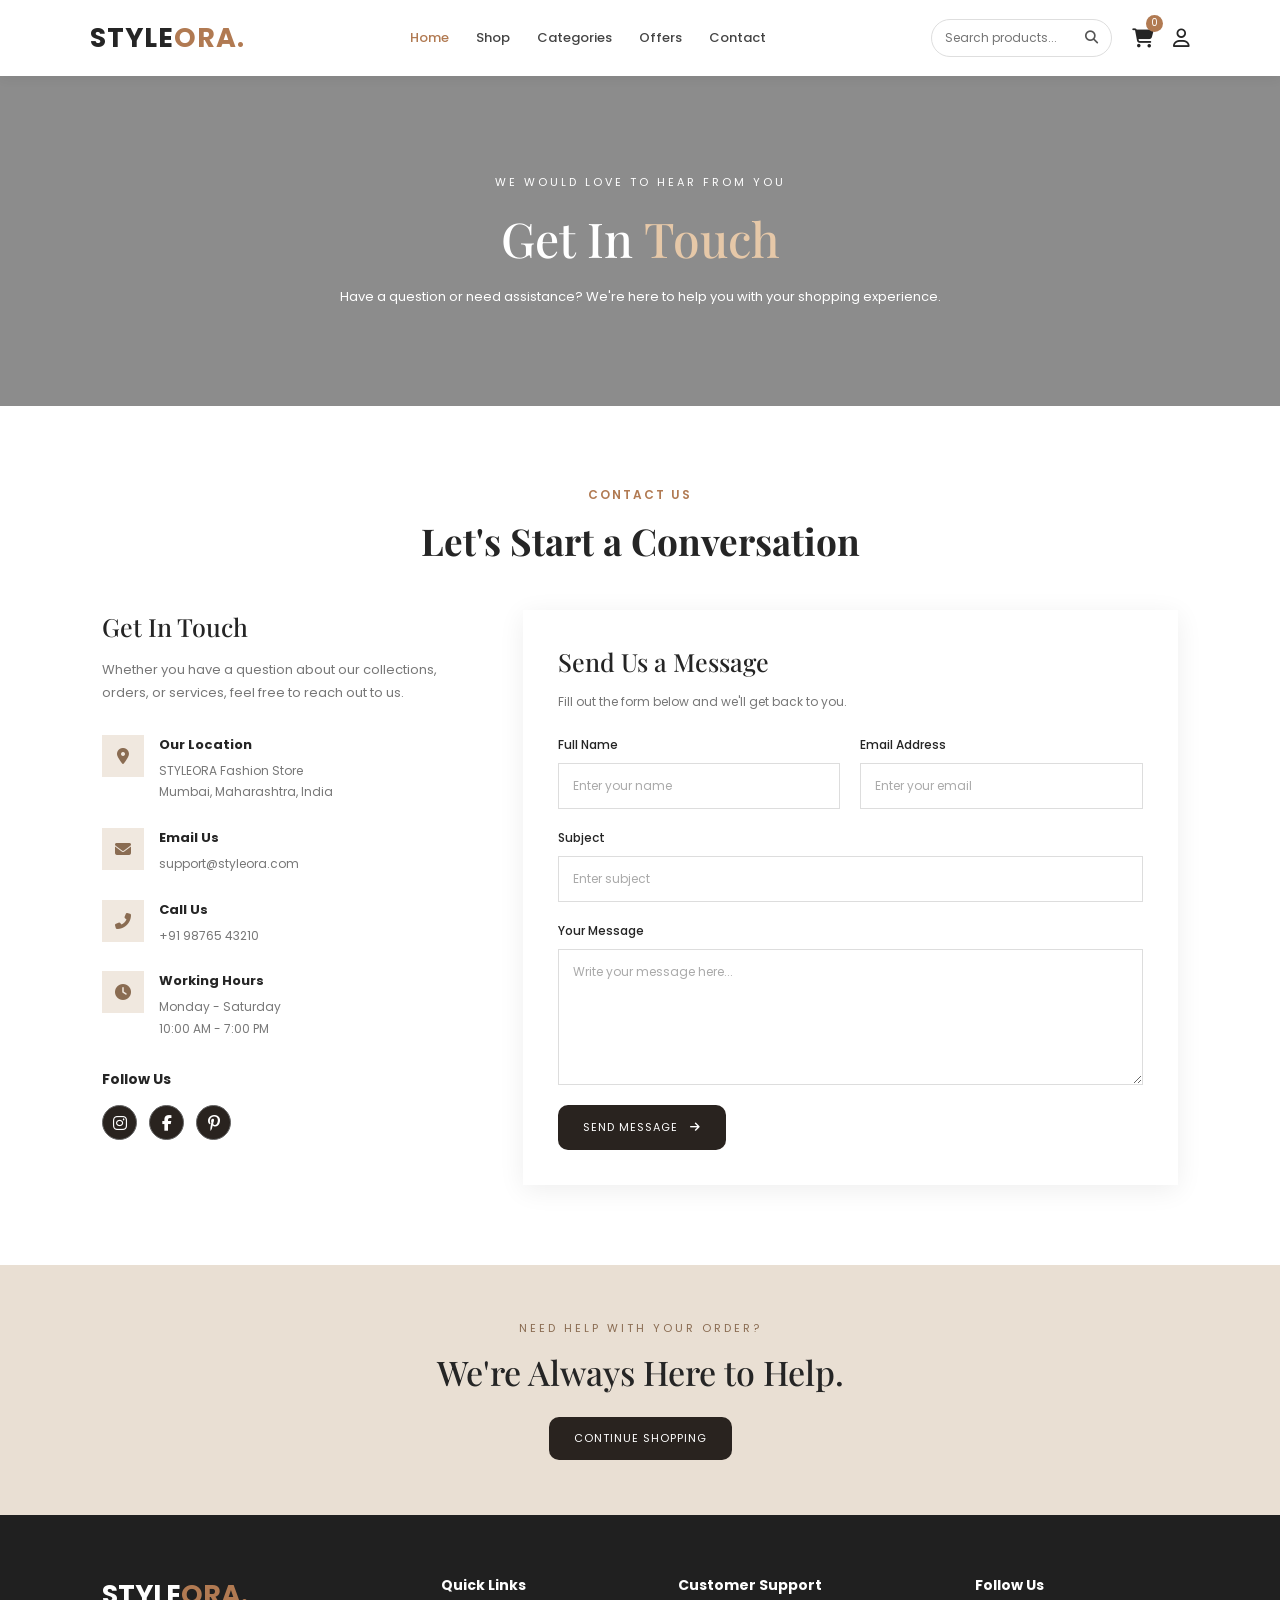
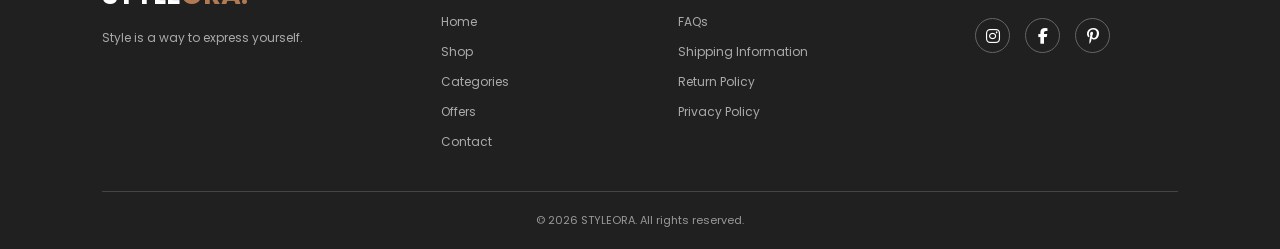
<file: contact.html>
<!DOCTYPE html>
<html lang="en">
<head>
    <meta charset="UTF-8">
    <meta name="viewport" content="width=device-width, initial-scale=1.0">
    <title>Contact Us | STYLEORA</title>

    <!-- Google Fonts -->
    <link rel="preconnect" href="https://fonts.googleapis.com">
    <link rel="preconnect" href="https://fonts.gstatic.com" crossorigin>
    <link href="https://fonts.googleapis.com/css2?family=Playfair+Display:wght@400;500;600;700&family=Poppins:wght@300;400;500;600&display=swap" rel="stylesheet">

    <!-- Font Awesome -->
    <link rel="stylesheet" href="https://cdnjs.cloudflare.com/ajax/libs/font-awesome/6.5.0/css/all.min.css">

    <link rel="stylesheet" href="style.css">
</head>
<body>

    <!-- Header -->
     <header class="header">

        <div class="logo">
            <a href="index.html">STYLE<span>ORA.</span></a>
        </div>

        <nav class="navbar">
            <a href="index.html" class="active">Home</a>
            <a href="shop.html">Shop</a>
            <a href="categories.html">Categories</a>
            <a href="offers.html">Offers</a>
            <a href="contact.html">Contact</a>
        </nav>

        <div class="header-actions">

            <!-- Search Bar -->
            <div class="search-box">
                <input type="text" placeholder="Search products...">
                <button type="button" aria-label="Search">
                    <i class="fa-solid fa-magnifying-glass"></i>
                </button>
            </div>

            <!-- Shopping Cart -->
            <a href="#" class="cart-icon" aria-label="Shopping cart">
                <i class="fa-solid fa-cart-shopping"></i>
                <span class="cart-count">0</span>
            </a>

            <!-- User Icon -->
            <a href="#" class="user-icon" aria-label="User account">
                <i class="fa-regular fa-user"></i>
            </a>

        </div>
    </header>
    <!-- Contact Hero -->
    <section class="contact-hero">
        <div class="contact-hero-content">
            <p>WE WOULD LOVE TO HEAR FROM YOU</p>
            <h1>Get In <span>Touch</span></h1>
            <p>
                Have a question or need assistance?
                We're here to help you with your shopping experience.
            </p>
        </div>
    </section>


    <!-- Contact Section -->
    <section class="contact-section">

        <div class="section-heading">
            <p class="subtitle">CONTACT US</p>
            <h2>Let's Start a Conversation</h2>
        </div>

        <div class="contact-container">

            <!-- Contact Information -->
            <div class="contact-details">

                <h3>Get In Touch</h3>

                <p class="contact-description">
                    Whether you have a question about our collections,
                    orders, or services, feel free to reach out to us.
                </p>

                <div class="contact-detail-item">
                    <div class="contact-icon">
                        <i class="fas fa-map-marker-alt"></i>
                    </div>
                    <div>
                        <h4>Our Location</h4>
                        <p>STYLEORA Fashion Store<br>Mumbai, Maharashtra, India</p>
                    </div>
                </div>

                <div class="contact-detail-item">
                    <div class="contact-icon">
                        <i class="fas fa-envelope"></i>
                    </div>
                    <div>
                        <h4>Email Us</h4>
                        <p>support@styleora.com</p>
                    </div>
                </div>

                <div class="contact-detail-item">
                    <div class="contact-icon">
                        <i class="fas fa-phone-alt"></i>
                    </div>
                    <div>
                        <h4>Call Us</h4>
                        <p>+91 98765 43210</p>
                    </div>
                </div>

                <div class="contact-detail-item">
                    <div class="contact-icon">
                        <i class="fas fa-clock"></i>
                    </div>
                    <div>
                        <h4>Working Hours</h4>
                        <p>Monday - Saturday<br>10:00 AM - 7:00 PM</p>
                    </div>
                </div>

                <div class="contact-social">
                    <h4>Follow Us</h4>
                    <div class="social-icons">
                        <a href="#"><i class="fab fa-instagram"></i></a>
                        <a href="#"><i class="fab fa-facebook-f"></i></a>
                        <a href="#"><i class="fab fa-pinterest-p"></i></a>
                    </div>
                </div>

            </div>


            <!-- Contact Form -->
            <div class="contact-form-container">

                <h3>Send Us a Message</h3>
                <p>Fill out the form below and we'll get back to you.</p>

                <form class="contact-form">

                    <div class="form-row">

                        <div class="form-group">
                            <label for="name">Full Name</label>
                            <input type="text" id="name" placeholder="Enter your name" required>
                        </div>

                        <div class="form-group">
                            <label for="email">Email Address</label>
                            <input type="email" id="email" placeholder="Enter your email" required>
                        </div>

                    </div>

                    <div class="form-group">
                        <label for="subject">Subject</label>
                        <input type="text" id="subject" placeholder="Enter subject" required>
                    </div>

                    <div class="form-group">
                        <label for="message">Your Message</label>
                        <textarea id="message" rows="6" placeholder="Write your message here..." required></textarea>
                    </div>

                    <button type="submit" class="contact-submit">
                        Send Message <i class="fas fa-arrow-right"></i>
                    </button>

                </form>

            </div>

        </div>

    </section>


    <!-- Help Banner -->
    <section class="contact-banner">
        <div>
            <p>NEED HELP WITH YOUR ORDER?</p>
            <h2>We're Always Here to Help.</h2>
            <a href="shop.html">Continue Shopping</a>
        </div>
    </section>
 <!-- Footer -->
    <footer class="footer">

        <div class="footer-content">

            <div class="footer-brand">
                <h2>STYLE<span>ORA.</span></h2>
                <p>Style is a way to express yourself.</p>
            </div>

            <div class="footer-links">
                <h3>Quick Links</h3>
                <a href="index.html">Home</a>
                <a href="shop.html">Shop</a>
                <a href="categories.html">Categories</a>
                <a href="offers.html">Offers</a>
                <a href="contact.html">Contact</a>
            </div>

            <div class="footer-links">
                <h3>Customer Support</h3>
                <a href="#">FAQs</a>
                <a href="#">Shipping Information</a>
                <a href="#">Return Policy</a>
                <a href="#">Privacy Policy</a>
            </div>

            <div class="footer-social">
                <h3>Follow Us</h3>
                <div class="social-icons">
                    <a href="#" aria-label="Instagram"><i class="fa-brands fa-instagram"></i></a>
                    <a href="#" aria-label="Facebook"><i class="fa-brands fa-facebook-f"></i></a>
                    <a href="#" aria-label="Pinterest"><i class="fa-brands fa-pinterest-p"></i></a>
                </div>
            </div>

        </div>

        <div class="footer-bottom">
            <p>© 2026 STYLEORA. All rights reserved.</p>
        </div>

    </footer>

</body>
</html>
</file>
<file: style.css>
/* =========================
   GENERAL STYLING
========================= */

* {
    margin: 0;
    padding: 0;
    box-sizing: border-box;
}

body {
    font-family: "Poppins", sans-serif;
    background-color: #ffffff;
    color: #252525;
}

a {
    text-decoration: none;
    color: inherit;
}

button,
input {
    font-family: inherit;
}

html {
    scroll-behavior: smooth;
}


/* =========================
   HEADER / NAVBAR
========================= */

.header {
    display: flex;
    align-items: center;
    justify-content: space-between;
    padding: 18px 7%;
    background-color: #ffffff;
    box-shadow: 0 2px 12px rgba(0, 0, 0, 0.06);
    position: sticky;
    top: 0;
    z-index: 100;
    gap: 25px;
}

.logo a {
    font-size: 27px;
    font-weight: 700;
    letter-spacing: 1px;
    color: #252525;
}

.logo span,
.footer-brand span {
    color: #b17a52;
}

.navbar {
    display: flex;
    align-items: center;
    gap: 27px;
}

.navbar a {
    color: #444;
    font-size: 13px;
    font-weight: 500;
    transition: color 0.3s ease;
}

.navbar a:hover,
.navbar a.active {
    color: #b17a52;
}

/* Header Actions */

.header-actions {
    display: flex;
    align-items: center;
    gap: 20px;
}

.search-box {
    display: flex;
    align-items: center;
    border: 1px solid #dedede;
    border-radius: 25px;
    padding: 8px 13px;
}

.search-box input {
    width: 140px;
    border: none;
    outline: none;
    font-size: 12px;
}

.search-box button {
    background: none;
    border: none;
    cursor: pointer;
    color: #555;
}

.cart-icon,
.user-icon {
    position: relative;
    font-size: 19px;
    color: #252525;
    transition: color 0.3s ease;
}

.cart-icon:hover,
.user-icon:hover {
    color: #b17a52;
}

.cart-count {
    position: absolute;
    top: -9px;
    right: -10px;
    background-color: #b17a52;
    color: white;
    width: 17px;
    height: 17px;
    border-radius: 50%;
    font-size: 10px;
    display: flex;
    align-items: center;
    justify-content: center;
}


/* =========================
   HERO SECTION
========================= */

.hero {
    min-height: 520px;
    background:
        linear-gradient(90deg, rgba(0, 0, 0, 0.58), rgba(0, 0, 0, 0.05)),
        url("https://images.unsplash.com/photo-1483985988355-763728e1935b?auto=format&fit=crop&w=1800&q=85");
    background-size: cover;
    background-position: center 35%;
    display: flex;
    align-items: center;
    padding: 60px 10%;
}

.hero-content {
    max-width: 550px;
    color: white;
}

.hero-subtitle,
.subtitle {
    color: #b17a52;
    font-size: 12px;
    font-weight: 600;
    letter-spacing: 2px;
}

.hero-subtitle {
    color: #e8c7a9;
    margin-bottom: 18px;
}

.hero h1 {
    font-family: "Playfair Display", serif;
    font-size: 65px;
    line-height: 1.15;
    margin-bottom: 20px;
}

.hero h1 span {
    color: #e8c7a9;
}

.hero-content > p:not(.hero-subtitle) {
    font-size: 14px;
    line-height: 1.9;
    color: #f0f0f0;
    margin-bottom: 28px;
}

.hero-btn {
    display: inline-block;
    padding: 13px 30px;
    background-color: #b17a52;
    color: white;
    font-size: 13px;
    font-weight: 600;
    border-radius: 3px;
    transition: background-color 0.3s ease;
}

.hero-btn:hover {
    background-color: #8e5d3d;
}


/* =========================
   SECTION HEADINGS
========================= */

.section-heading {
    text-align: center;
    max-width: 650px;
    margin: 0 auto 40px;
}

.section-heading .subtitle {
    margin-bottom: 12px;
}

.section-heading h2 {
    font-family: "Playfair Display", serif;
    font-size: 37px;
    margin-bottom: 12px;
}

.section-heading > p:last-child {
    color: #777;
    font-size: 13px;
    line-height: 1.8;
}


/* =========================
   CATEGORIES SECTION
========================= */

.categories {
    padding: 85px 8%;
}

.category-container {
    display: grid;
    grid-template-columns: repeat(4, 1fr);
    gap: 22px;
}

.category-card {
    position: relative;
    height: 310px;
    overflow: hidden;
    border-radius: 5px;
    box-shadow: 0 4px 15px rgba(0, 0, 0, 0.08);
}

.category-card img {
    width: 100%;
    height: 100%;
    object-fit: cover;
    transition: transform 0.5s ease;
}

.category-card:hover img {
    transform: scale(1.08);
}

.category-info {
    position: absolute;
    bottom: 0;
    left: 0;
    width: 100%;
    padding: 35px 18px 20px;
    color: white;
    background: linear-gradient(transparent, rgba(0, 0, 0, 0.75));
}

.category-info h3 {
    font-family: "Playfair Display", serif;
    font-size: 22px;
    margin-bottom: 6px;
}

.category-info span {
    font-size: 11px;
    color: #eee;
}


/* =========================
   PRODUCTS SECTION
========================= */

.products {
    background-color: #f8f7f5;
    padding: 85px 8%;
}

.product-grid {
    display: grid;
    grid-template-columns: repeat(4, 1fr);
    gap: 25px;
}

.product-card {
    background-color: #ffffff;
    border-radius: 5px;
    overflow: hidden;
    box-shadow: 0 3px 15px rgba(0, 0, 0, 0.06);
    transition: transform 0.3s ease, box-shadow 0.3s ease;
}

.product-card:hover {
    transform: translateY(-7px);
    box-shadow: 0 10px 25px rgba(0, 0, 0, 0.12);
}

/* Product Images */

.product-image {
    position: relative;
    height: 260px;
    overflow: hidden;
    background-color: #eee;
}

.product-image img {
    width: 100%;
    height: 100%;
    object-fit: cover;
    transition: transform 0.4s ease;
}

.product-card:hover .product-image img {
    transform: scale(1.06);
}

/* Discount Label */

.discount {
    position: absolute;
    top: 13px;
    left: 13px;
    z-index: 1;
    background-color: #b17a52;
    color: white;
    font-size: 10px;
    font-weight: 600;
    padding: 6px 10px;
    border-radius: 2px;
}

/* Product Information */

.product-info {
    padding: 17px;
}

.product-category {
    color: #999;
    font-size: 11px;
    margin-bottom: 6px;
}

.product-info h3 {
    font-size: 14px;
    font-weight: 500;
    margin-bottom: 12px;
}

.price {
    display: flex;
    align-items: center;
    gap: 10px;
    margin-bottom: 16px;
}

.current-price {
    color: #252525;
    font-size: 15px;
    font-weight: 600;
}

.old-price {
    color: #999;
    font-size: 12px;
    text-decoration: line-through;
}

/* Add to Cart Button */

.add-cart {
    width: 100%;
    padding: 11px;
    background-color: #252525;
    color: white;
    border: none;
    border-radius: 3px;
    font-size: 12px;
    font-weight: 500;
    cursor: pointer;
    transition: background-color 0.3s ease;
}

.add-cart:hover {
    background-color: #b17a52;
}


/* =========================
   PROMOTIONAL STRIP
========================= */

.promo-strip {
    display: flex;
    align-items: center;
    justify-content: space-between;
    gap: 25px;
    padding: 55px 10%;
    background-color: #eee7df;
}

.promo-strip h2 {
    font-family: "Playfair Display", serif;
    font-size: 30px;
    margin-bottom: 8px;
}

.promo-strip p {
    color: #666;
    font-size: 13px;
}

.promo-strip a {
    display: inline-block;
    padding: 12px 25px;
    background-color: #252525;
    color: white;
    font-size: 12px;
    border-radius: 3px;
    white-space: nowrap;
    transition: background-color 0.3s ease;
}

.promo-strip a:hover {
    background-color: #b17a52;
}


/* =========================
   FOOTER
========================= */

.footer {
    background-color: #202020;
    color: white;
    padding: 60px 8% 20px;
}

.footer-content {
    display: grid;
    grid-template-columns: 1.5fr 1fr 1.3fr 1fr;
    gap: 35px;
    padding-bottom: 40px;
}

.footer-brand h2 {
    font-size: 27px;
    margin-bottom: 12px;
}

.footer-brand p {
    color: #aaa;
    font-size: 12px;
    line-height: 1.8;
}

.footer-links,
.footer-social {
    display: flex;
    flex-direction: column;
    gap: 12px;
}

.footer-links h3,
.footer-social h3 {
    font-size: 14px;
    margin-bottom: 5px;
}

.footer-links a {
    color: #aaa;
    font-size: 12px;
    transition: color 0.3s ease;
}

.footer-links a:hover {
    color: #e8c7a9;
}

.social-icons {
    display: flex;
    gap: 15px;
    margin-top: 5px;
}

.social-icons a {
    width: 35px;
    height: 35px;
    display: flex;
    align-items: center;
    justify-content: center;
    border: 1px solid #666;
    border-radius: 50%;
    color: white;
    transition: background-color 0.3s ease;
}

.social-icons a:hover {
    background-color: #b17a52;
    border-color: #b17a52;
}

.footer-bottom {
    border-top: 1px solid #444;
    padding-top: 20px;
    text-align: center;
}

.footer-bottom p {
    color: #999;
    font-size: 11px;
}

/* =========================
   SHOP PAGE
========================= */

/* Shop Hero */
.shop-hero {
    min-height: 390px;
    background:
        linear-gradient(rgba(0, 0, 0, 0.55), rgba(0, 0, 0, 0.2)),
        url("https://img.magnific.com/free-photo/two-beautiful-women-shopping-town_1303-16431.jpg?semt=ais_hybrid&w=740&q=80");
    background-size: 100% 100%;
    background-position: center;
    display: flex;
    align-items: center;
    justify-content: center;
    text-align: center;
    padding: 50px 20px;
}

.shop-hero-content {
    color: white;
    max-width: 650px;
}

.shop-hero .subtitle {
    color: #e8c7a9;
    margin-bottom: 15px;
}

.shop-hero h1 {
    font-family: "Playfair Display", serif;
    font-size: 52px;
    margin-bottom: 15px;
}

.shop-hero h1 span {
    color: #e8c7a9;
}

.shop-hero-content > p:last-child {
    font-size: 14px;
    line-height: 1.8;
    color: #eee;
}

/* Shop Introduction */
.shop-intro {
    display: flex;
    justify-content: space-between;
    align-items: center;
    gap: 25px;
    padding: 65px 8% 35px;
}

.shop-intro .subtitle {
    margin-bottom: 10px;
}

.shop-intro h2 {
    font-family: "Playfair Display", serif;
    font-size: 35px;
    margin-bottom: 10px;
}

.shop-intro > div:first-child > p:last-child {
    color: #777;
    font-size: 13px;
}

/* Sorting Dropdown */
.shop-sort {
    display: flex;
    align-items: center;
    gap: 10px;
}

.shop-sort label {
    font-size: 12px;
    color: #666;
}

.shop-sort select {
    padding: 10px 12px;
    border: 1px solid #ddd;
    background-color: white;
    color: #444;
    font-family: "Poppins", sans-serif;
    font-size: 12px;
    outline: none;
}

/* Shop Products */
.shop-products {
    padding-top: 25px;
}

/* ============================= */
/* CATEGORIES PAGE */
/* ============================= */

.categories-hero {
    min-height: 380px;
    background:
        linear-gradient(rgba(0, 0, 0, 0.42), rgba(0, 0, 0, 0.42)),
        url("https://images.unsplash.com/photo-1445205170230-053b83016050?w=1600") center/cover no-repeat;
    display: flex;
    align-items: center;
    justify-content: center;
    text-align: center;
    padding: 60px 20px;
    color: #fff;
}

.categories-hero-content {
    max-width: 650px;
}

.categories-hero-content > p:first-child {
    font-size: 12px;
    letter-spacing: 3px;
    margin-bottom: 15px;
}

.categories-hero h1 {
    font-family: 'Playfair Display', serif;
    font-size: 48px;
    font-weight: 500;
    margin-bottom: 18px;
}

.categories-hero h1 span {
    color: #e6c8a8;
}

.categories-hero-text {
    font-size: 14px;
    line-height: 1.8;
    margin-bottom: 28px;
}

.all-categories {
    padding: 80px 8%;
}

.all-categories .section-heading > p:last-child {
    color: #777;
    font-size: 14px;
    margin-top: 12px;
}

.category-page-grid {
    display: grid;
    grid-template-columns: repeat(2, 1fr);
    gap: 35px;
    margin-top: 45px;
}

.category-page-card {
    background: #fff;
    overflow: hidden;
    box-shadow: 0 5px 20px rgba(0, 0, 0, 0.07);
    transition: transform 0.3s ease, box-shadow 0.3s ease;
}

.category-page-card:hover {
    transform: translateY(-7px);
    box-shadow: 0 12px 28px rgba(0, 0, 0, 0.12);
}

.category-page-image {
    height: 350px;
    overflow: hidden;
}

.category-page-image img {
    width: 100%;
    height: 100%;
    object-fit: cover;
    display: block;
    transition: transform 0.5s ease;
}

.category-page-card:hover .category-page-image img {
    transform: scale(1.06);
}

.category-page-info {
    padding: 25px 28px 30px;
}

.category-page-info span {
    font-size: 10px;
    letter-spacing: 2px;
    color: #a17c5b;
}

.category-page-info h3 {
    font-family: 'Playfair Display', serif;
    font-size: 25px;
    font-weight: 500;
    margin: 10px 0;
}

.category-page-info p {
    font-size: 13px;
    color: #777;
    line-height: 1.7;
    margin-bottom: 20px;
}

.category-page-info a {
    color: #29231f;
    font-size: 12px;
    font-weight: 600;
    text-transform: uppercase;
    letter-spacing: 1px;
}

.category-page-info a i {
    margin-left: 7px;
    transition: transform 0.3s ease;
}

.category-page-info a:hover {
    color: #a17c5b;
}

.category-page-info a:hover i {
    transform: translateX(5px);
}

.category-promo {
    min-height: 280px;
    background: #e9dfd3;
    display: flex;
    align-items: center;
    justify-content: center;
    text-align: center;
    padding: 50px 20px;
}

.category-promo p {
    font-size: 11px;
    letter-spacing: 3px;
    color: #8a6c52;
    margin-bottom: 12px;
}

.category-promo h2 {
    font-family: 'Playfair Display', serif;
    font-size: 36px;
    font-weight: 500;
    margin-bottom: 22px;
}

.category-promo a {
    display: inline-block;
    background: #29231f;
    color: #fff;
    padding: 13px 28px;
    font-size: 12px;
    text-transform: uppercase;
    letter-spacing: 1px;
    transition: all 0.3s ease;
    border-radius: 10px;
}

.category-promo a:hover {
    background: #8a6c52;
}

/* ============================= */
/* OFFERS PAGE */
/* ============================= */

.offers-hero {
    min-height: 420px;
    background:
        linear-gradient(rgba(0, 0, 0, 0.4), rgba(0, 0, 0, 0.4)),
        url("https://aheadworks.com/media/uploads/2018/02/percent-1176967_640.jpg") center/cover no-repeat;
    display: flex;
    align-items: center;
    padding: 60px 10%;
    color: #fff;
}

.offers-hero-content {
    max-width: 550px;
}

.offers-hero-content > p:first-child {
    font-size: 11px;
    letter-spacing: 3px;
    margin-bottom: 18px;
}

.offers-hero h1 {
    font-family: 'Playfair Display', serif;
    font-size: 55px;
    font-weight: 500;
    line-height: 1.2;
    margin-bottom: 18px;
}

.offers-hero h1 span {
    color: #e6c8a8;
}

.offers-hero-text {
    font-size: 13px;
    line-height: 1.8;
    margin-bottom: 25px;
}

.special-offers {
    padding: 80px 8%;
}

.special-offers .section-heading > p:last-child {
    color: #777;
    font-size: 13px;
    margin-top: 12px;
}

.offer-grid {
    display: grid;
    grid-template-columns: repeat(3, 1fr);
    gap: 28px;
    margin-top: 45px;
}

.offer-card {
    background: #fff;
    box-shadow: 0 5px 20px rgba(0, 0, 0, 0.07);
    overflow: hidden;
    transition: transform 0.3s ease;
}

.offer-card:hover {
    transform: translateY(-7px);
}

.offer-image {
    height: 300px;
    position: relative;
    overflow: hidden;
}

.offer-image img {
    width: 100%;
    height: 100%;
    object-fit: cover;
    display: block;
    transition: transform 0.5s ease;
}

.offer-card:hover .offer-image img {
    transform: scale(1.06);
}

.offer-label {
    position: absolute;
    top: 15px;
    left: 15px;
    background: #29231f;
    color: #fff;
    padding: 9px 13px;
    font-size: 10px;
    letter-spacing: 1px;
}

.offer-info {
    padding: 25px;
}

.offer-info > p {
    color: #a17c5b;
    font-size: 10px;
    letter-spacing: 2px;
}

.offer-info h3 {
    font-family: 'Playfair Display', serif;
    font-size: 22px;
    font-weight: 500;
    margin: 10px 0;
}

.offer-info > span {
    color: #777;
    font-size: 12px;
    line-height: 1.7;
}

.offer-info a {
    display: block;
    margin-top: 20px;
    color: #29231f;
    font-size: 11px;
    font-weight: 600;
    text-transform: uppercase;
    letter-spacing: 1px;
}

.offer-info a:hover {
    color: #a17c5b;
}

.offer-info a i {
    margin-left: 6px;
}

.discount-banner {
    min-height: 280px;
    background: #e9dfd3;
    display: flex;
    align-items: center;
    justify-content: center;
    text-align: center;
    padding: 50px 20px;
}

.discount-content > p:first-child {
    color: #8a6c52;
    font-size: 11px;
    letter-spacing: 3px;
}

.discount-content h2 {
    font-family: 'Playfair Display', serif;
    font-size: 42px;
    font-weight: 500;
    margin: 12px 0;
}

.discount-content h2 + p {
    color: #666;
    font-size: 13px;
    margin-bottom: 22px;
}

.discount-content a {
    display: inline-block;
    background: #29231f;
    color: #fff;
    padding: 13px 25px;
    font-size: 11px;
    text-transform: uppercase;
    letter-spacing: 1px;
    border-radius: 10px;
}

.discount-content a:hover {
    background: #8a6c52;
}

.trending-deals {
    padding: 80px 8%;
}

.deal-grid {
    display: grid;
    grid-template-columns: repeat(2, 1fr);
    gap: 30px;
    margin-top: 40px;
}

.deal-card {
    position: relative;
    height: 350px;
    overflow: hidden;
}

.deal-card::after {
    content: "";
    position: absolute;
    inset: 0;
    background: linear-gradient(
        to top,
        rgba(0, 0, 0, 0.75),
        transparent 75%
    );
}

.deal-card img {
    width: 100%;
    height: 100%;
    object-fit: cover;
    transition: transform 0.5s ease;
}

.deal-card:hover img {
    transform: scale(1.06);
}

.deal-info {
    position: absolute;
    bottom: 25px;
    left: 25px;
    color: #fff;
    z-index: 1;
}

.deal-info span {
    font-size: 10px;
    letter-spacing: 2px;
}

.deal-info h3 {
    font-family: 'Playfair Display', serif;
    font-size: 25px;
    font-weight: 500;
    margin: 8px 0;
}

.deal-info p {
    font-size: 12px;
    margin-bottom: 12px;
}

.deal-info a {
    color: #fff;
    font-size: 11px;
    text-transform: uppercase;
    letter-spacing: 1px;
    border-bottom: 1px solid #fff;
    padding-bottom: 4px;
}

/* ============================= */
/* CONTACT PAGE */
/* ============================= */

.contact-hero {
    min-height: 330px;
    background:
        linear-gradient(rgba(0, 0, 0, 0.45), rgba(0, 0, 0, 0.45)),
        url("https://images.unsplash.com/photo-1441986300917-64674bd600d8?w=1600") center/cover no-repeat;
    display: flex;
    align-items: center;
    justify-content: center;
    text-align: center;
    color: #fff;
    padding: 50px 20px;
}

.contact-hero-content {
    max-width: 650px;
}

.contact-hero-content > p:first-child {
    font-size: 11px;
    letter-spacing: 3px;
    margin-bottom: 15px;
}

.contact-hero h1 {
    font-family: 'Playfair Display', serif;
    font-size: 48px;
    font-weight: 500;
    margin-bottom: 15px;
}

.contact-hero h1 span {
    color: #e6c8a8;
}

.contact-hero-content > p:last-child {
    font-size: 13px;
    line-height: 1.8;
}

.contact-section {
    padding: 80px 8%;
}

.contact-container {
    display: grid;
    grid-template-columns: 0.85fr 1.5fr;
    gap: 50px;
    margin-top: 45px;
    
}

.contact-details h3,
.contact-form-container h3 {
    font-family: 'Playfair Display', serif;
    font-size: 25px;
    font-weight: 500;
    margin-bottom: 15px;
}

.contact-description {
    color: #777;
    font-size: 13px;
    line-height: 1.8;
    margin-bottom: 30px;
}

.contact-detail-item {
    display: flex;
    align-items: flex-start;
    gap: 15px;
    margin-bottom: 25px;
}

.contact-icon {
    width: 42px;
    height: 42px;
    min-width: 42px;
    background: #f0e8df;
    color: #8a6c52;
    display: flex;
    align-items: center;
    justify-content: center;
}

.contact-detail-item h4 {
    font-size: 13px;
    margin-bottom: 5px;
}

.contact-detail-item p {
    color: #777;
    font-size: 12px;
    line-height: 1.8;
}

.contact-social {
    margin-top: 30px;
}

.contact-social h4 {
    font-size: 14px;
    margin-bottom: 15px;
}

.contact-social .social-icons {
    display: flex;
    gap: 12px;
}

.contact-social .social-icons a {
    width: 35px;
    height: 35px;
    background: #29231f;
    color: #fff;
    display: flex;
    align-items: center;
    justify-content: center;
    transition: background 0.3s ease;
}

.contact-social .social-icons a:hover {
    background: #a17c5b;
}


/* Contact Form */

.contact-form-container {
    background: #fff;
    padding: 35px;
    box-shadow: 0 5px 25px rgba(0, 0, 0, 0.07);
}

.contact-form-container > p {
    color: #777;
    font-size: 12px;
    margin-bottom: 25px;
}

.form-row {
    display: grid;
    grid-template-columns: repeat(2, 1fr);
    gap: 20px;
}

.form-group {
    display: flex;
    flex-direction: column;
    margin-bottom: 20px;
}

.form-group label {
    font-size: 12px;
    font-weight: 500;
    margin-bottom: 9px;
}

.form-group input,
.form-group textarea {
    width: 100%;
    padding: 13px 14px;
    border: 1px solid #ddd;
    outline: none;
    font-family: 'Poppins', sans-serif;
    font-size: 12px;
    background: #fff;
    resize: vertical;
    transition: border-color 0.3s ease;
}

.form-group input:focus,
.form-group textarea:focus {
    border-color: #a17c5b;
}

.form-group input::placeholder,
.form-group textarea::placeholder {
    color: #aaa;
}

.contact-submit {
    background: #29231f;
    color: #fff;
    border: none;
    padding: 14px 25px;
    font-family: 'Poppins', sans-serif;
    font-size: 11px;
    letter-spacing: 1px;
    text-transform: uppercase;
    cursor: pointer;
    transition: background 0.3s ease;
    border-radius: 10px;
}

.contact-submit:hover {
    background: #8a6c52;
}

.contact-submit i {
    margin-left: 8px;
}


/* Contact Banner */

.contact-banner {
    min-height: 250px;
    background: #e9dfd3;
    display: flex;
    align-items: center;
    justify-content: center;
    text-align: center;
    padding: 45px 20px;
}

.contact-banner p {
    color: #8a6c52;
    font-size: 11px;
    letter-spacing: 3px;
    margin-bottom: 12px;
}

.contact-banner h2 {
    font-family: 'Playfair Display', serif;
    font-size: 34px;
    font-weight: 500;
    margin-bottom: 22px;
}

.contact-banner a {
    display: inline-block;
    background: #29231f;
    color: #fff;
    padding: 13px 25px;
    font-size: 11px;
    text-transform: uppercase;
    letter-spacing: 1px;
    border-radius: 10px;
}

.contact-banner a:hover {
    background: #8a6c52;
}


/* Contact Page Responsive */

@media (max-width: 800px) {
    .contact-section {
        padding: 60px 5%;
    }

    .contact-container {
        grid-template-columns: 1fr;
        gap: 35px;
    }

    .contact-details {
        max-width: 600px;
    }
}

@media (max-width: 550px) {
    .contact-hero {
        min-height: 280px;
    }

    .contact-hero h1 {
        font-size: 36px;
    }

    .form-row {
        grid-template-columns: 1fr;
        gap: 0;
    }

    .contact-form-container {
        padding: 22px;
    }

    .contact-banner h2 {
        font-size: 27px;
    }
}
</file>
